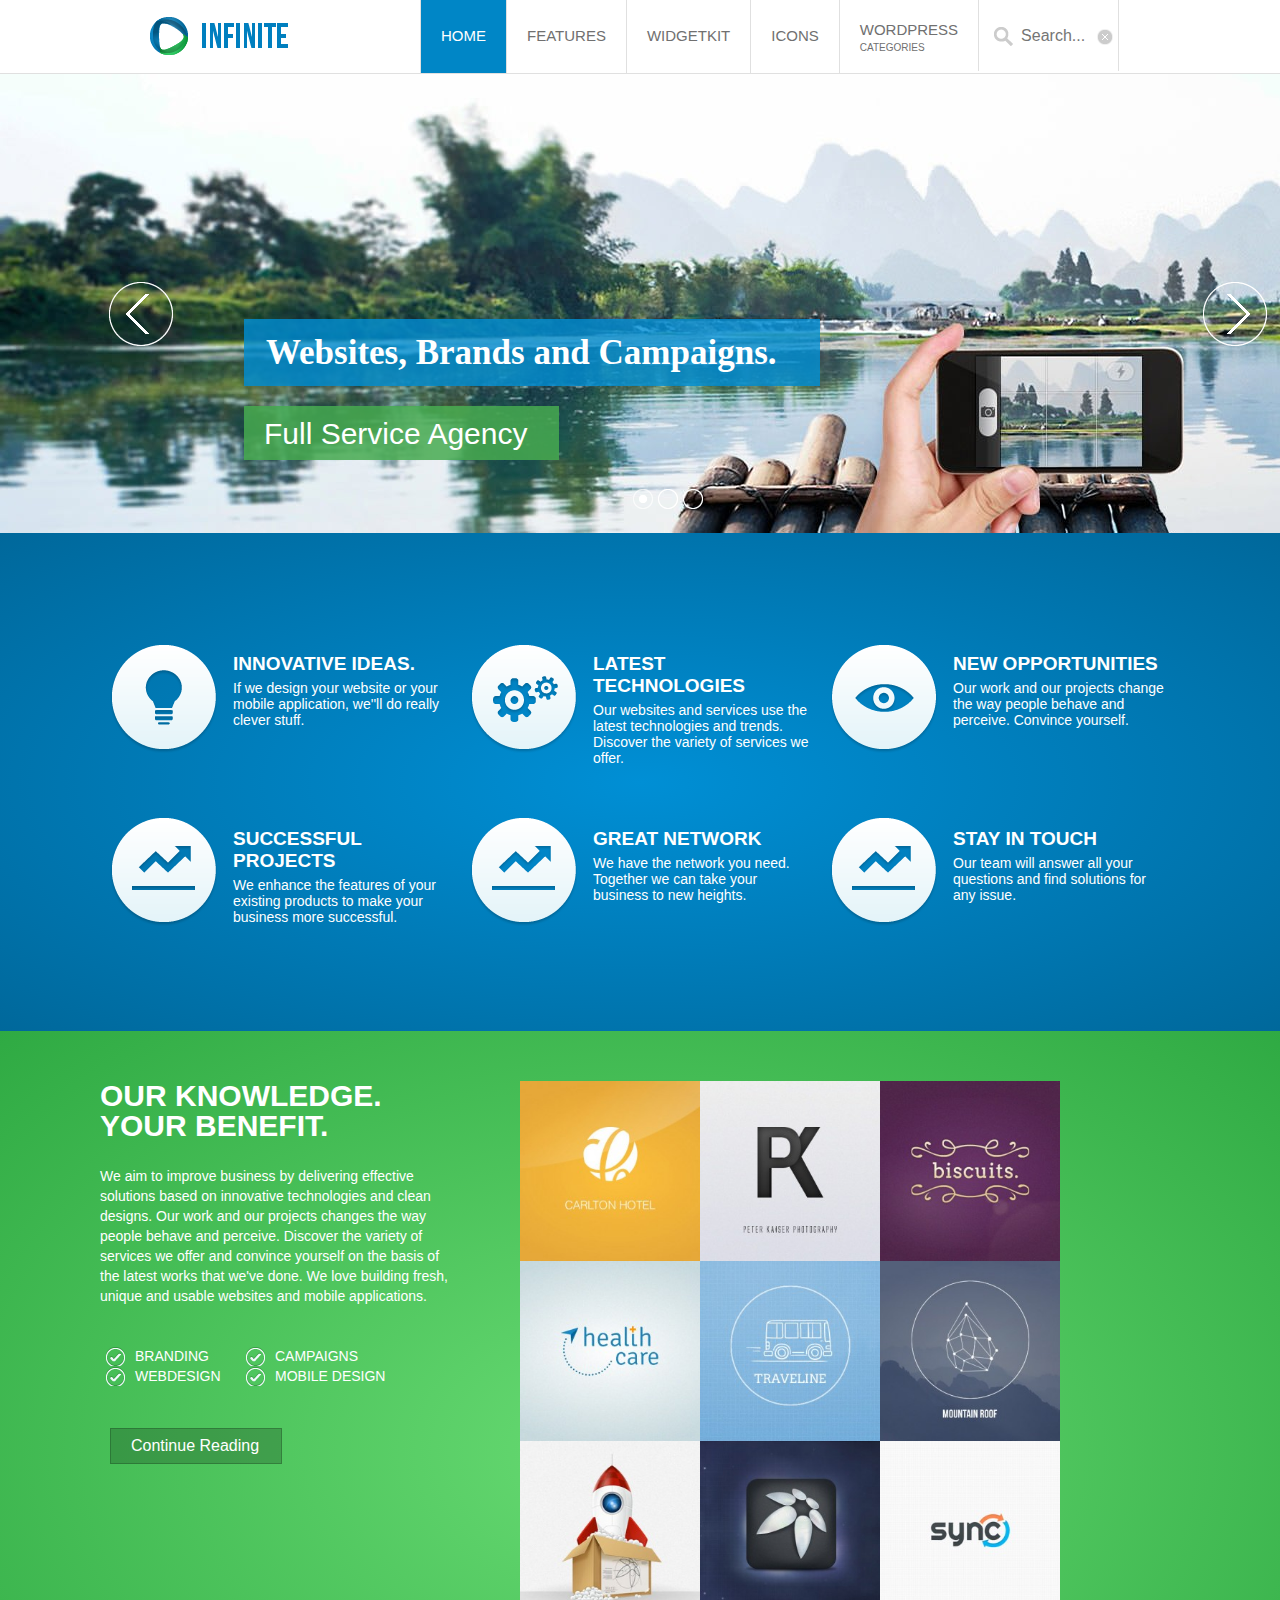
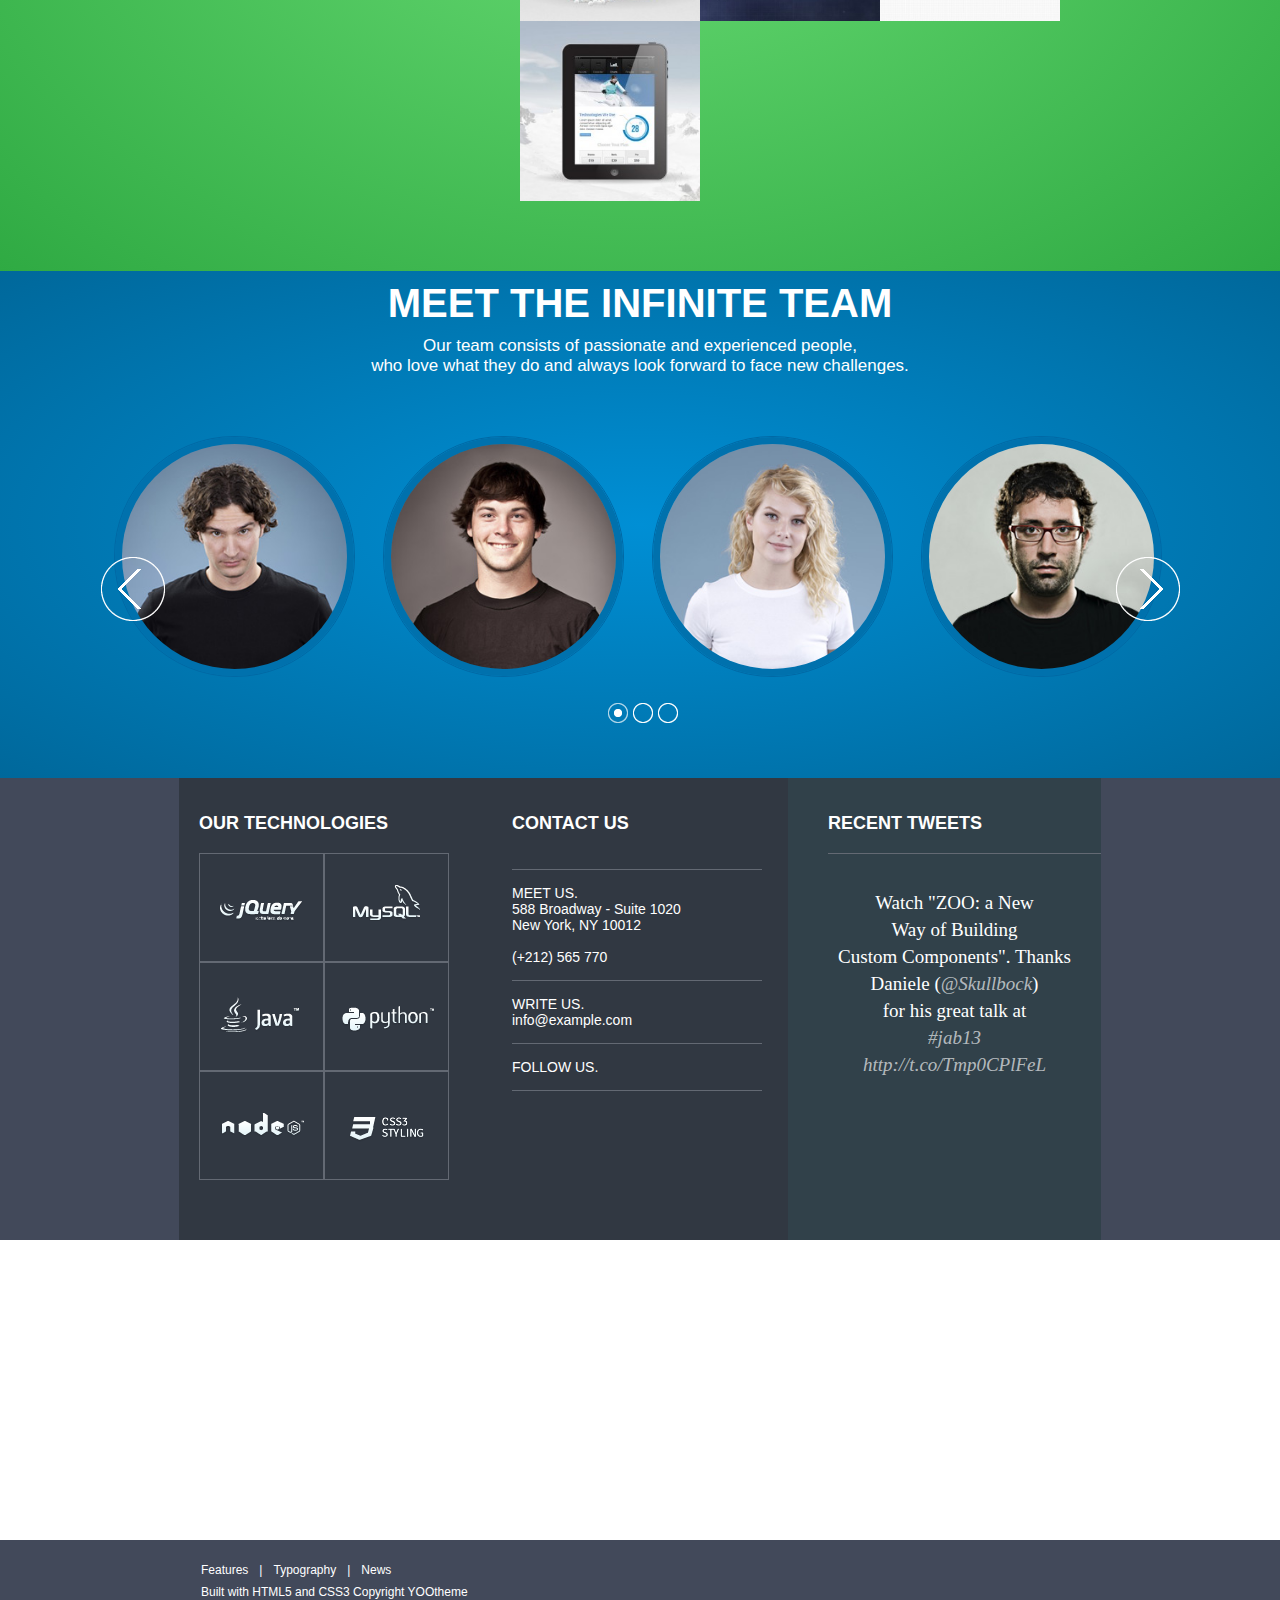
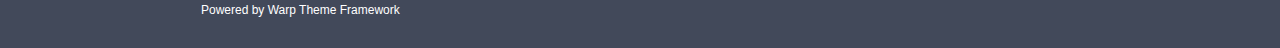
<file: index.html>
<!DOCTYPE HTML>
<html lang="en-US">
<head>
	<meta charset="UTF-8" />
	<title>Home</title>
    <link type="text/css" rel="stylesheet" href="css/1reset.css" />
    <link type="text/css" rel="stylesheet" href="css/1grids.css" />
    <link type="text/css" rel="stylesheet" href="css/style.css" />
    <script type="text/javascript" src="script/jquery.min.js"></script>
    <script src="script/html5shiv.min.js"></script>
</head>
<body class="home  ">

	<div class="headwrapper cover">
		<header class="container cover">
            <nav class="cover">
                <a href="#" class="logo left"><img src="images/logo.png" width="138" height="72" alt="logo" /></a>
                <menu class="main cover">
                    <li class="home">
                        <a href="index.html" class="home">Home</a>
                        <div class="wrapper">
                            <div class="submenu cover">
                                <div class="col1 left">
                                    <ul class="cover">
                                        <li><a href="#">Blue</a></li>
                                        <li><a href="#">Red</a></li>
                                        <li><a href="#">Green</a></li>
                                        <li><a href="#">Lightblue</a></li>
                                    </ul>
                                </div>
                                <div class="col2">
                                    <ul class="cover">
                                        <li><a href="#">Blue</a></li>
                                        <li><a href="#">Red</a></li>
                                        <li><a href="#">Green</a></li>
                                        <li><a href="#">Lightblue</a></li>
                                    </ul>
                                </div>
                            </div>
                        </div>
                    </li>
                    <li class="feature"><a href="features.html" class="feature">Features</a></li>
                    <li class="widget">
                        <a href="widgetkit.html" class="widget">Widgetkit</a>
                        <div class="wrapper">
                            <div class="submenu cover">
                                <div class="col1 left">
                                    <ul class="cover">
                                        <li><a href="#">Slideshow</a></li>
                                        <li><a href="#">Slideset</a></li>
                                        <li><a href="#">Gallery</a></li>
                                        <li><a href="#">Map</a></li>
                                        <li><a href="#">Accordion</a></li>
                                    </ul>
                                </div>
                                <div class="col2">
                                    <ul class="cover">
                                        <li><a href="#">Lightbox</a></li>
                                        <li><a href="#">Spotlight</a></li>
                                        <li><a href="#">Twitter</a></li>
                                        <li><a href="#">Media Player</a></li>
                                    </ul>
                                </div>
                            </div>
                        </div>
                    </li>
                    <li class="icons"><a href="icons.html" class="icons">Icons</a></li>
                    <li class="wordpress"><a href="#" class="wordpress"><span class="title">WordPress</span><span class="subtitle">Categories</span></a></li>
                    <li>                        
                        <form action="" class="menusearch cover">                            
                            <input type="text" placeholder="Search..." class="left" />
                            <button type="reset"></button>
                        </form>  
                         
                    </li>
                </menu>
            </nav>    
        </header>
	</div>


	<div class="slidewrapper">
        <div class="slideshow1 container">
            <div class="left_button"></div>
            <div class="right_button"></div>
            <div class="slide_list">                
                <ul class="cover">
                    <li class="active"></li>
                    <li></li>
                    <li></li>
                </ul>
            </div>
            <div class="slide_text">
                <h1>Websites, Brands and Campaigns.</h1>
                <span>Full Service Agency</span>
            </div>
            <img src="images/slide1.jpg" alt="" width="2500" height="459" class="first"/>
            <img src="images/slide2.jpg" alt="" width="2500" height="459" />
            <img src="images/slide3.jpg" alt="" width="2500" height="459" />  
        </div> 
    </div>



	<div class="floor1wrapper">
        <div class="floor1_top container cover">
            <div class="col1 col left">               
                <img src="images/top_col1.png" alt="" width="108" height="108" />
                <section class="child">
                    <h1>Innovative Ideas.</h1>
                    <p>If we design your website or your mobile application, we''ll do really clever stuff.</p>
                </section>              
            </div>
            <div class="col2 col left">                
                 <img src="images/top_col2.png" alt="" width="108" height="108" />
                <section class="child">
                    <h1>Latest Technologies</h1>
                    <p>Our websites and services use the latest technologies and trends. Discover the variety of services we offer.</p>
                </section>               
            </div>
            <div class="col3 col cover">              
                 <img src="images/top_col3.png" alt="" width="108" height="108" />
                <section class="child">
                    <h1>New Opportunities</h1>
                    <p>Our work and our projects change the way people behave and perceive. Convince yourself.</p>
                </section>            
            </div>
        </div>

        <div class="floor1_bottom cover container">
            <div class="col1 col left">
                <img src="images/bottom_col1.png" alt="" width="108" height="108" />
                <section class="child">
                    <h1>Successful Projects</h1>
                    <p>We enhance the features of your existing products to make your business more successful.</p>
                </section>
            </div>
            <div class="col2 col left">                
                <img src="images/bottom_col1.png" alt="" width="108" height="108" />
                <section class="child">
                    <h1>Great Network</h1>
                    <p>We have the network you need. Together we can take your business to new heights.</p>
                </section>
            </div>
            <div class="col3 col cover">
                <img src="images/bottom_col1.png" alt="" width="108" height="108" />
                <section class="child">
                    <h1>Stay In Touch</h1>
                    <p>Our team will answer all your questions and find solutions for any issue.</p>
                </section>
            </div>
        </div>     
    </div>
    <div class="floor2wrapper cover">
        <div class="floor2 container cover">
            <div class="col2 right">
                <a href="#"><img src="images/pic1.jpg" width="180" height="180" alt="" /></a>
                <a href="#"><img src="images/pic2.jpg" width="180" height="180" alt="" /></a>
                <a href="#"><img src="images/pic3.jpg" width="180" height="180" alt="" /></a>
                <a href="#"><img src="images/pic4.jpg" width="180" height="180" alt="" /></a>
                <a href="#"><img src="images/pic5.jpg" width="180" height="180" alt="" /></a>
                <a href="#"><img src="images/pic6.jpg" width="180" height="180" alt="" /></a>
                <a href="#"><img src="images/pic7.jpg" width="180" height="180" alt="" /></a>
                <a href="#"><img src="images/pic8.jpg" width="180" height="180" alt="" /></a>
                <a href="#"><img src="images/pic9.jpg" width="180" height="180" alt="" /></a>
                <a href="#"><img src="images/pic10.jpg" width="180" height="180" alt="" /></a>
            </div>
            <section class="col1 cover">
                <h3>Our Knowledge.<br />Your Benefit.</h3>
                <p>
                    We aim to improve business by delivering effective solutions based on innovative technologies and clean designs. Our work and our projects changes the way people behave and perceive. Discover the variety of services we offer and convince yourself on the basis of the latest works that we've done. We love building fresh, unique and usable websites and mobile applications.
                </p>
                <div class="list cover">                    
                    
                    <ul class="left_ul left">
                        <li>Branding</li>
                        <li>Webdesign</li>
                    </ul>
                    <ul class="right_ul">
                        <li>Campaigns</li>
                        <li>Mobile Design</li>
                    </ul>   
                    
                </div>
                <a class="con_button" href="#">Continue Reading</a>
            </secion>            
        </div>
    </div>
    <div class="floor3wrapper cover">
        <section class="floor3 container">
            <h1>Meet The Infinite Team</h1>
            <p>
                Our team consists of passionate and experienced people,<br />who love what they do and always look forward to face new challenges.
            </p>
            <div class="slideshow2">
                <div class="left_button"></div>
                <div class="right_button"></div>
                <div class="slide_list">
                    <ul>
                        <li class="active"></li>
                        <li></li>
                        <li></li>
                    </ul>
                </div> 
                <div class="slides first_slide cover">
                    <div><a href="#"><img src="images/team_1.jpg" width="225" height="225" alt="" /></a></div>
                    <div><a href="#"><img src="images/team_2.jpg" width="225" height="225" alt="" /></a></div>
                    <div><a href="#"><img src="images/team_3.jpg" width="225" height="225" alt="" /></a></div>
                    <div><a href="#"><img src="images/team_4.jpg" width="225" height="225" alt="" /></a></div>
                </div>
                <div class="slides cover">
                    <div><a href="#"><img src="images/team_5.jpg" width="225" height="225" alt="" /></a></div>
                    <div><a href="#"><img src="images/team_6.jpg" width="225" height="225" alt="" /></a></div>
                    <div><a href="#"><img src="images/team_7.jpg" width="225" height="225" alt="" /></a></div>
                    <div><a href="#"><img src="images/team_8.jpg" width="225" height="225" alt="" /></a></div>
                </div>
                <div class="slides cover">
                    <div><a href="#"><img src="images/team_9.jpg" width="225" height="225" alt="" /></a></div>
                    <div><a href="#"><img src="images/team_10.jpg" width="225" height="225" alt="" /></a></div>
                    <div><a href="#"><img src="images/team_11.jpg" width="225" height="225" alt="" /></a></div>
                </div>

            </div>
        </section>
    </div>
    <div class="floor4wrapper ">
        <div class="floor4 container cover">
            <div class="col1 col left cover">
                <h3>Our Technologies</h3>
                <div class="icons cover">
                    <a href="#"><img src="images/jquery.png" width="123" height="107" alt="" /></a>
                    <a href="#"><img src="images/mysql.png" width="123" height="107" alt=""></a>
                    <a href="#"><img src="images/java.png" width="123" height="107" alt=""></a>
                    <a href="#"><img src="images/python.png" width="123" height="107" alt=""></a>
                    <a href="#"><img src="images/node.png" width="123" height="107" alt=""></a>
                    <a href="#"><img src="images/css3.png" width="123" height="107" alt=""></a>
                </div>
            </div>
            <div class="col2 col left">
                <h3>Contact Us</h3>
                <ul>
                    <li>
                        MEET US.<br />
                        588 Broadway - Suite 1020<br />
                        New York, NY 10012<br /><br />
                        (+212) 565 770
                    </li>
                    <li>WRITE US.<br />info@example.com</li>
                    <li>FOLLOW US.</li>
                </ul>
            </div>
            <div class="col3 col cover">
                <h3>Recent Tweets</h3>
                <p class="content">Watch "ZOO: a New<br /> Way of Building<br />  Custom Components". Thanks<br />  Daniele (<a href="#">@Skullbock</a>)<br />  for his great talk at<br />  <a href="#">#jab13</a> <a href="#"><br /> http://t.co/Tmp0CPlFeL</a></p>
                <p></p>
            </div>
        </div>     
    </div>
    <div class="mapwrapper ">
      
        <iframe width="1350" height="300" frameborder="0" scrolling="no" marginheight="0" marginwidth="0" src="https://maps.google.com/maps?hl=en&amp;ie=UTF8&amp;t=m&amp;ll=40.693614,-73.982894&amp;spn=0.00122,0.007242&amp;z=18&amp;output=embed"></iframe><br />

    </div>
    <div class="footerwrapper">
        <footer class="container cover">
            <div class="list_row cover">
                <ul class="cover">
                    <li><a href="#">Features</a></li>
                    <li>|</li>
                    <li><a href="#">Typography</a></li>
                     <li>|</li>
                    <li><a href="#">News</a></li>
                </ul>
            </div>
            <p class="row1">Built with HTML5 and CSS3 Copyright <a href="#">YOOtheme</a></p>
            <p class="row2">Powered by <a href="#">Warp Theme Framework</a></p>
        </footer>
    </div>





    <script type="text/javascript" src="script/script.js"></script>
    <script type="text/javascript" src="script/script2.js"></script>



</body>
</html>
</file>
<file: css/style.css>
.grids > * {
  outline: 1px dashed gray;
}

.grids > * > * {
  outline: 1px dashed lightblue;
}

.grids > * > * > *{
  outline: 1px dashed blue;
}

.grids > * > * > * > *{
  outline: 1px dashed green;
}

.grids > * > * > * > * > *{
  outline: 1px dashed red;
}


.container{
	width: 1080px;
	margin: 0 auto;
}
footer.container{
	width: 980px;	
	padding: 20px 0 30px 10px;
}
h1{
	color: rgb(255, 255, 255);	
	font-family: OpenSansLight , sans-serif;
	font-size: 19px;	
	margin:0;
	text-transform: uppercase;
}
p{
	color: rgb(255, 255, 255);
	display: block;
	font-family: OpenSansRegular,sans-serif;
	font-size: 14px;
	margin: 0px;
}
h3{	
	color: rgb(255, 255, 255);
	display: block;
	font-family: OpenSansLight,sans-serif;
	font-size: 18px;
	line-height: 30px;
	margin: 0;
	text-transform: uppercase;
}
/*main menu item colors*/
body.home a.home,
body.wedgit a.widget,
body.feature a.feature,
body.icon a.icons{
	background-color: #0086C6;
	color: white;	
	border-bottom: 2px solid #0086C6;
}

/*-----------------------------Header-----------------------------*/
div.headwrapper{
	border-bottom:1px solid #E0E0E0;

}
header.container{
	width: 980px;
	height: 72px;
}
img{
	display: block;
}
a.logo{
	display: block;	
}
menu.main{
	list-style-type: none;
	margin: 0;
	margin-left:auto;
	width: 710px;
	padding: 0;
}
menu.main li a{
	display: block;
	text-decoration: none;
	color: rgb(112, 112, 112);
	text-transform: uppercase;
	font-family: OpenSansRegular,sans-serif;
	font-size: 15px;
	padding: 27px 20px;
	font-variant: normal;
	font-weight: normal;
	text-transform: uppercase;
}
menu.main li{
	float: left;
	position: relative;
	border-right: 1px solid #E0E0E0;
	z-index: 20;
}
menu.main li a{
	border-bottom: 2px solid transparent;	
}

menu.main li:first-child{
	border-left: 1px solid #E0E0E0;
	
}
menu.main a.wordpress{
	padding-top: 21px;
	padding-bottom: 16px;
}
span.title,
span.subtitle{
	display: block;
}
span.subtitle{
	font-size: 10px;
	padding-top: 4px;
}
menu.main form.menusearch{
	background-image: url('../images/search.png');
	background-repeat: no-repeat;
	padding-left: 42px;
	padding-right: 27px;
	background-position: 0 27px;	
}
img.search{
	padding-top: 28px;
}
.menusearch input{
	width: 70px;
	height: 71px;	
	border: 0;
	display: block;
	padding: 0;
	outline: 0;
}
.menusearch button{
	display: block;
	padding: 0;
	border: 0;
	width: 16px;
	height: 16px;
	border-radius: 8px;
	background-image: url('../images/x.png');
	background-repeat: no-repeat;
	position: absolute;
	top:29px;
	left:118px;
	background-position: -5px -7px; 
}
menu.main li:hover a{
	background-color: #0086C6;
	color: white;
	border-bottom: 2px solid #0086C6;
}
/*-------------------------------making submenu----------------------------*/

li div.wrapper{
	width: 0;
	height: 0;	
	overflow: hidden;
	position: absolute;
	top:100%;
	left: -198px;		
}
menu.main li:hover div.wrapper{
	width: 500px;
	height: 177px;	
}
menu.main li.widget div.wrapper{
	width: 0;
	height: 0;
}
menu.main li.widget:hover div.wrapper{
	width: 500px;
	height: 219px;
}
li div.submenu{
	padding: 5px 10px;
	background-color: #0086C6;
	margin-top: -194px;
	-moz-transition:all 300ms;
	-webkit-transition: all 300ms;	
}
menu.main li.widget div.submenu{
	margin-top: -240px;
}
menu.main li.widget:hover div.submenu{
	margin-top: 0;
}
li:hover div.submenu{
	margin-top: 0;	
}
li div.col1,
li div.col2{
	width: 240px;
	min-height: 167px;
}
li div.col2{
	margin-left: 240px;
}
li .submenu ul{
	margin: 0;
	padding-left: 9px;
	padding-right: 11px;
}
li .submenu li{
	list-style-type: none;
	float: none;
	border: none;
	border-top: 1px solid #2196CE;
}
li .submenu li:first-child{
	border: none;
	border-top: none;
}
li .submenu li a{
	border-left: none;
	color: white;
	font-size: 14px;
	width: 220px;
	padding: 13px 0;
}
li .submenu li:hover a{
	color: #B5DFFF;
}



/*-----------------------------First Slideshow-----------------------------*/
div.slidewrapper{
	height: 459px;		
}
.slidewrapper div.container{
	width: 1350px;
}
div.slideshow1{	
	height: 459px;
	position: relative;
	overflow: hidden;	
}
div.slidewrapper img{	
	display: block;
	position: absolute;
	opacity: 0;
}
div.slideshow1 img.first{
	z-index: 2;
	opacity: 1;
}
.slideshow1 div.left_button{
	position: absolute;
	width: 66px;
	height: 66px;
	background-image: url('../images/buttons.png');	
	background-repeat: no-repeat;
	background-position: 1px -199px;
	z-index: 5;
	top:45%;
	left: 8%;
	cursor:pointer;
}
.slideshow1 div.left_button:hover{
	background-position: 1px -299px;
}

.slideshow1 div.right_button{
	position: absolute;
	width: 66px;
	height: 66px;
	background-image: url('../images/buttons.png');	
	background-repeat: no-repeat;
	background-position: 1px 1px;
	z-index: 5;
	top:45%;
	left: 89%;
	cursor:pointer;
}
.slideshow1 div.right_button:hover{
	background-position:  1px -99px;
}
.slideshow1 div.slide_list{
	position: absolute;
	height: 20px;
	width: 140px;	
	z-index: 30;
	left: 628px;
	top: 415px;
}
.slide_list ul{
	margin: 0;
	padding: 0;
}
.slide_list li{
	background-image: url('../images/nav.png');	
	list-style-type: none;
	float: left;
	width: 20px;
	height: 20px;	
	cursor:pointer;
	margin-left: 5px;
	background-repeat: no-repeat;
	background-position: 0 0;
}
.slide_list li.active{
	background-position: 0 -60px;
}
.slide_list li.active:hover{
	background-position: 0 -90px;
}
.slide_list li:hover{
	background-position: 0 -30px;
}
.slideshow1 div.slide_text{
	width: 770px;
	height: 155px;
	position: absolute;	
	z-index: 30;
	top: 245px;
	left: 244px;
}
.slide_text h1{
 	font-size: 35px;
 	line-height: 35px;
 	font-family: OpenSansLight;
 	text-transform: none;
 	padding: 16px 20px 16px 22px;
 	width: 534px;
 	height: 35px;
 	background-color: rgba(0, 143, 213, 0.8);
 }
 .slide_text span{
 	display: block;
 	width: 275px;
 	height: 31px;
 	padding: 11px 20px 12px 20px;
 	background-color: rgba(71, 170, 80, 0.85098);
 	font-size: 30px;
 	color: white;
 	margin-top: 20px;
 }



/*-----------------------------Floor1-----------------------------*/
div.floor1wrapper{
	height: 338px;
	padding: 80px 0;

	background: #007BB7;
	background: -moz-radial-gradient(center, ellipse farthest-corner, #008FD5 0%, #00689B 100%);
	background: -o-radial-gradient(center, ellipse farthest-corner, #008FD5 0%, #00689B 100%);
	background: -webkit-radial-gradient(center, ellipse farthest-corner, #008FD5 0%, #00689B 100%);
	background: radial-gradient(center, ellipse farthest-corner, #008FD5 0%, #00689B 100%);	
}
.floor1wrapper h1{
	color: rgb(255, 255, 255);	
	font-family: OpenSansLight , sans-serif;
	font-size: 19px;	
	margin-bottom: 5px;
	margin-left: 0px;
	margin-right: 0px;
	margin-top: 20px;
	text-transform: uppercase;
}
.floor1wrapper p{
	color: rgb(255, 255, 255);
	display: block;
	font-family: OpenSansRegular,sans-serif;
	font-size: 14px;
	margin: 0px;
}
.floor1_top div.col{
	height: 155px;
	width: 340px;
	margin: 10px;
}
.floor1_top div.col3{
	margin-left: 720px;
	margin-left: auto;
}
.floor1_top div.col img{
	display: block;
	float: left;
	margin-top: 22px;
}
.floor1_top div.col section.child{
	width: 217px;
	height: 125px;
	margin-left: auto;
	margin-top: 30px;
}



.floor1_bottom div.col{
	height: 138px;
	width: 340px;
	margin: 10px;
}
.floor1_bottom div.col3{
	margin-left: 720px;
	margin-left: auto;
}
.floor1_bottom div.col img{
	display: block;
	float: left;
	margin-top: 20px;
}
.floor1_bottom div.col section.child{
	width: 217px;
	height: 108px;
	margin-left: auto;
	margin-top: 30px;
}

/*-----------------------------Floor2-----------------------------*/
div.floor2wrapper{
	background: #36B04A;
	background: -moz-radial-gradient(center, ellipse farthest-corner, #4DC35C 0%, #2FAA43 100%);
	background: -o-radial-gradient(center, ellipse farthest-corner, #4DC35C 0%, #2FAA43 100%);
	background: -webkit-radial-gradient(center, ellipse farthest-corner, #4DC35C 0%, #2FAA43 100%);
	background: radial-gradient(ellipse farthest-corner at center, #68DB73 0%, #2FAA43 100%);

	padding: 50px 0;
}
div.floor2{
	height: 740px;
}

.floor2 div.col2{
	width: 660px;
	height: 720px;
}
.floor2 div.col2 a{
	display: block;
	float: left;
	-moz-transition: all 0.1s ease-out;
	-o-transition: all 0.1s ease-out;
	-webkit-transition: all 0.1s ease-out;
	transition: all 0.1s ease-out;
}
.floor2 div.col2 a:hover{
	box-shadow: 8px 8px 15px rgba(0,0, 0, 0.4);
	-webkit-transform: rotate(0deg) scale(1.2);
	-o-transform: rotate(0deg) scale(1.2);
	-moz-transform: rotate(0deg) scale(1.2);
	-ms-transform: rotate(0deg) scale(1.2);
	transform: rotate(0deg) scale(1.2);
}


.floor2 section.col1{
	width: 360px;
	
}
.floor2 section.col1 h3{
	
	color: rgb(255, 255, 255);
	display: block;
	font-family: OpenSansLight,sans-serif;
	font-size: 30px;
	height: 65px;
	line-height: 30px;
	margin: 0;
	margin-bottom: 15px;
	padding-left: 25px 0;
	text-transform: uppercase;
}
.floor2 section.col1 p{
	color: rgb(255, 255, 255);
	display: block;
	font-family: OpenSansRegular,sans-serif;
	font-size: 14px;
	height: 180px;
	line-height: 20px;
	margin:0;
	margin-top: 20px;	
}
.floor2 .col1 ul{
	list-style-type: none;
	padding: 0;
	margin: 0;
	display: block;
}
.floor2 div.list{
	height: 72px;
}
.floor2 .col1 ul li{
	background-image: url('../images/ul.png');
	background-repeat: no-repeat;
	color: rgb(255, 255, 255);
	display: list-item;
	font-family: OpenSansRegular,sans-serif;
	font-size: 14px;
	line-height: 20px;
	text-transform: uppercase;	
	padding-left: 30px;
}
.floor2 .col1 ul.left_ul{
	padding-left: 5px;
}
.floor2 .col1 ul.right_ul{
	margin-left: 145px;
}
.floor2 a.con_button{
	display: block;
	color: #FFF;
	text-decoration: none;
	padding: 8px 20px;
	border: 1px solid rgba(0, 0, 0, 0.2);
	background-color: rgba(0, 0, 0, 0.2);
	margin-left: 10px;
	margin-top: 10px;
	width: 130px;
}

/*-----------------------------Floor3-----------------------------*/
div.floor3wrapper{
	background: #007BB7;
	background: -moz-radial-gradient(center, ellipse farthest-corner, #008FD5 0%, #00689B 100%);
	background: -o-radial-gradient(center, ellipse farthest-corner, #008FD5 0%, #00689B 100%);
	background: -webkit-radial-gradient(center, ellipse farthest-corner, #008FD5 0%, #00689B 100%);
	background: radial-gradient(center, ellipse farthest-corner, #008FD5 0%, #00689B 100%);
	
}
section.floor3{
	height: 507px;
}
.floor3 h1{
	font-size: 40px;
	text-align: center;
	padding: 10px 0;
}
.floor3 p{
	font-size: 17px;
	text-align: center;
	padding-bottom: 60px;
}
.floor3 div.slideshow2{
	width: 1080px;
	height: 292px;
	position: relative;
	overflow: hidden;
}
.slideshow2 div.slides{
	position: absolute;
}
.slideshow2 .slides div {
	position: relative;
	left:1100px;	
	float: left;
	width: 239px;
	height: 239px;
	border-radius: 120px;
	overflow: hidden;
	border: 1px solid #0069A5;
	margin:0 14px;
}
.slideshow2 div.first_slide div{
	left: 0;
}
.slideshow2 .slides div a{	
	display: block;
}
.slideshow2 .slides div img{
	border-radius: 250px;
	border: 7px solid #0071Ad;
}
.slideshow2 div.left_button{
	position: absolute;
	width: 66px;
	height: 66px;
	background-image: url('../images/buttons.png');	
	background-repeat: no-repeat;
	background-position: 1px -199px;
	z-index: 5;
	top:41%;
	left: 0%;
	cursor:pointer;
}
.slideshow2 div.left_button:hover{
	background-position: 1px -299px;
}
.slideshow2 div.right_button{
	position: absolute;
	width: 66px;
	height: 66px;
	background-image: url('../images/buttons.png');	
	background-repeat: no-repeat;
	background-position: 1px 1px;
	z-index: 5;
	top:41%;
	left: 94%;
	cursor:pointer;
}
.slideshow2 div.right_button:hover{
	background-position:  1px -99px;
}

.slideshow2 div.slide_list{
	position: absolute;
	height: 20px;
	width: 140px;	
	z-index: 30;
	left: 503px;
	top: 267px;
}
.slide_list ul{
	margin: 0;
	padding: 0;
}
.slide_list li{
	background-image: url('../images/nav.png');	
	list-style-type: none;
	float: left;
	width: 20px;
	height: 20px;	
	cursor:pointer;
	margin-left: 5px;
	background-repeat: no-repeat;
	background-position: 0 0;
}
.slide_list li.active{
	background-position: 0 -60px;
}
.slide_list li.active:hover{
	background-position: 0 -90px;
}
.slide_list li:hover{
	background-position: 0 -30px;
}






/*-----------------------------Floor4-----------------------------*/
div.floor4wrapper{
	background-color: #42495A;
}

div.floor4{	
	
	min-height: 361px;
	width: 922px;
	background-color:#313842;
}
.floor4 div.col{
	padding: 30px 0;
	width: 293px;
	min-height: 361px;
	padding-left: 20px;	
}
.floor4 div.col2{
	width: 250px;
	padding-right: 23px;
}
.floor4 div.col3{
	margin-left: 609px;
	background-color: #31414A;
}
.floor4 h3{
	font-size: 18px;
	padding-bottom: 15px;
}
.floor4 .col1 a{
	display: block;
	float: left;
	border: 1px solid #636973;
}
.floor4 ul{
	list-style-type: none;
	padding: 0;
}
.floor4 .col2 li{
	font-family: OpenSansRegular,sans-serif;
	font-size: 14px;
	color: #FFF;
	padding: 15px 0;
	border-bottom: 1px solid #636973;
}
.floor4 .col2 li:first-child{
	border-top: 1px solid #636973;
}
.floor4 .col3 p{
	text-align: center;
	font-size: 19px;
	line-height: 22px;
	font-family: "Times New Roman",Times,serif;
	line-height: 27px;
	padding-top: 35px;
}
.floor4 .col3 a{
	font-size: 19px;
	font-style: italic;
	color: rgba(255, 255, 255, 0.65098);
	text-decoration: none;
}
.floor4 .col3 h3{
	margin-left: 20px;
	border-bottom: 1px solid #636973;
}

/*-----------------------------map-----------------------------*/
div.mapwrapper{
	height: 300px;
	width: 1350px;
	margin: 0 auto;
}
.icon div.headwrapper {
border-bottom: 1px solid #E0E0E0;
}


/*-----------------------------footer-----------------------------*/
div.footerwrapper{
	background-color: #42495A;

}
.home footer.container{
	width: 878px;
	min-height: 74px;
	font-size: 12px;
	color: #fff;
	padding: 17px 0;
}
footer p{
	font-size: 12px;
	line-height: 18px;
}
footer ul{
	padding:6px 0 6px;
	margin: 0;
}
footer li{
	list-style-type: none;
	float: left;
	margin-right: 11px;
}
footer a{
	color: #fff;
	text-decoration: none;
}


/*////////////////////////////ICON PAGE///////////////////////////////////*/

.icon div.container{
	width: 980px;
}

/*---------------------------icon_floor2-----------------------------------*/
div.icon_floor2{
	min-height: 60px;
}
a.icon_home{
	text-decoration: none;
	color: #0081C1;
}
div.icon_home{
	padding-top: 19px;
}

/*---------------------------icon_floor3-----------------------------------*/
div.icon_floor3{
	min-height: 393px;
}
.icon_floor3 div.col1{
	width: 490px;
}
.icon_floor3 div.col2{
	margin-left: 509px;
	padding-top: 70px;
}
.icon_floor3 div.blue{
	width: 423px;
	height: 280px;
	padding: 20px;
	background-color: #008AD0;
	border: 1px solid #DBDBDB;
	box-shadow: inset 1px 0px 17px rgba(0,0,0,0.15);
}
.icon_floor3 div.blue img{
	display: block;
	float: right;
	margin-left: 15px;
}
.icon_floor3 div.blue h2{
	font-size: 26px;
	color: white;
}
.icon_floor3 div.blue ul{
	padding: 0;
}
.icon_floor3 div.blue li{
	padding-left: 30px;
	padding-bottom: 12px;
	list-style-type: none;
	color: white;
	background-image: url('../images/club_icon.png');
	background-repeat: no-repeat;
}
.icon_floor3 div.col1 h1{
	color: #707070;
	font-size: 35px;
	padding-bottom: 32px;
}
.icon_floor3 div.col1 p{
	color: #999;
	font-size: 14px;
	line-height: 20px;
	font-family:  OpenSansRegular,sans-serif;
	padding-bottom: 12px;
}
a.visit{
	display: block;
	background-color: rgb(0, 140, 209);
	color: white;
	padding: 10px 5px;
	text-decoration: none;
	width: 128px;
	text-align: center;
	border: 1px solid rgb(0, 109, 164);
	box-shadow: inset 0px 0px 10px rgba(0,0,0,0.2);
}



/*---------------------------icon_floor4 & icon_floor1-----------------------------------*/
div.icon_floor1,
div.icon_floor4{
	min-height: 207px;
	padding: 20px 0;
}
.icon_floor1 div.image,
.icon_floor4 div.image{
	width: 230px;
	height: 192px;
	margin: 6px;
	float: left;
	border-color: #DBDBDB;
	background: #FBFBFB;
	box-shadow: inset 1px 0px 17px rgba(20, 20, 20, 0.08);
	color: #999;
	border: 1px solid #DBDBDB;
}
.icon_floor1 div.image img,
.icon_floor4 div.image img{
	display: block;
	padding: 30px 20px 10px 20px;

}
.icon_floor1 a,
.icon_floor4 a{
	display: block;
	text-decoration: none;
	color: #0081C1;
	font-size: 14px ;
	font-family: Arial,Helvetica,sans-serif;
	width: 123px;
	height: 20px;
	padding: 0 53px;
}

/*////////////////////////////WEDGIT PAGE///////////////////////////////////*/

.wedgit div.container{
	width: 980px;
}

/*--------------------------------------col1-----------------------------------*/
.wedgit_floor div.col1{
	width: 725px;
	padding-right: 10px;
	padding-bottom: 50px;
}
div.wedgit_home{
	min-height: 20px;
}
a.wedgit_home{
	text-decoration: none;
	color: #0081C1;
}
div.wedgit_home{
	padding:20px 0;
}
.wedgit_floor .col1 h1{
	font-size: 35px;
	color: #707070;
}
.wedgit_floor .col1 h2{
	color: #707070;
	font-size: 26px;
}
.wedgit_floor .col1 p{
	color:#999;
	font-size: 14px;
	line-height: 20px;
	padding: 20px 0;
}
.wedgit_floor .col1 ul{
	padding: 0;
}
.wedgit_floor .col1 li{
	padding-left: 30px;
	padding-bottom: 12px;
	list-style-type: none;
	color: rgb(153, 153, 153);
	background-image: url('../images/wedgit_ul.png');
	background-repeat: no-repeat;
}

/*--------------------------------------col2-----------------------------------*/

.wedgit_floor div.col2{
	margin-left: 740px;
} 
.wedgit_floor .col2 div.top{
	margin: 29px 0 0 10px;
	width: 183px;
	padding: 20px;	
	border: 1px solid #DBDBDB;
	background: #FBFBFB;
	box-shadow: inset 1px 0px 17px rgba(20, 20, 20, 0.08);
	color: #999;
}
.wedgit_floor div.col2 h3{
	color: #0081C1;
	font-size: 18px;
	font-family: OpenSansLight,sans-serif;
}
.wedgit_floor div.col2 p{
	color: rgb(153, 153, 153);
	font-size: 14px;
	font-family: OpenSansRegular,sans-serif;
	line-height: 20px;
	padding: 15px 0;
}
.wedgit_floor .col2 div.top img{
	display: block;
	padding: 14px 0 0 22px;
}
a.dl_widget{
	display: block;
	width: 134px;
	height: 20px;
	padding: 8px 20px;
	border: 1px solid rgb(0, 109, 164);
	background: #008AD0;
	color: white;
	text-decoration: none;
}

.wedgit_floor .col2 div.bottom{
	width: 183px;	
	margin: 20px 10px 10px 10px;
	padding: 20px;
	border: 1px solid #DBDBDB;
	color: #999;
}
.wedgit_floor .col2 .bottom ul{
	padding: 0;
}
.wedgit_floor .col2 .bottom li{
	list-style-type: none;
	border-top:1px solid #DEDFDE;
}
.wedgit_floor .col2 .bottom li:first-child{
	border: none;
}
.wedgit_floor .col2 .bottom li a{
	color: #707070;
	text-decoration: none;
	padding: 7px 0;
	display: block;
}
/*////////////////////////////FEATURE PAGE///////////////////////////////////*/

div.feature_floor{
	width: 980px;
	min-height: 100px;
}

/*--------------------------------------col1-----------------------------------*/
.feature_floor div.col1{
	width: 735px;
}
div.feature_home{
	min-height: 20px;
}
a.feature_home{
	text-decoration: none;
	color: #0081C1;
}
div.feature_home{
	padding:20px 0;
}
.feature_floor .col1 h1{
	font-size: 35px;
	color: #707070;
}
.feature_floor .col1 p{
	color:#999;
	font-size: 14px;
	line-height: 20px;
	padding: 20px 0;
}
.feature_floor .col1 a{
	text-decoration: none;
	color: #0081C1;
}
.feature_floor ul.feature_top_list{
	padding: 0;
}
.feature_floor ul.feature_top_list li{
	padding-left: 30px;
	padding-bottom: 12px;
	list-style-type: none;
	color: rgb(153, 153, 153);
	background-image: url('../images/wedgit_ul.png');
	background-repeat: no-repeat;
}
div.feature_big_box{
	width: 673px;
	height: 379px;
	padding: 20px;
	margin: 30px 0;
	border: 1px solid #DBDBDB;
	background: #FBFBFB;
	box-shadow: inset 1px 0px 17px rgba(20,20,20,0.08);
}
.feature .col1 h3{
	font-size: 20px;
	color: #888;
	text-transform: uppercase;
}
.feature_big_box img{
	display: block;
	padding-top: 7px;
}
div.them_images{
	width: 715px;
	padding-bottom: 50px;
}
.them_images a{
	display: block;
	float: left;
	margin-right: 15px;
	margin-bottom: 15px;
}
.them_images figcaption{
	text-align: center;
}
/*--------------------------------------col2-----------------------------------*/
.feature_floor div.col2{
	margin-left: 735px;
	min-height:100px;
	padding-top:25px; 
}
.feature_floor .col2 div.box1{
	width: 183px;
	height: 108px;
	padding: 20px;
	margin: 10px;

	border: 1px solid #DBDBDB;
}
.feature_floor .col2 h3{
	color: #0081C1;
	font-size: 18px;
	text-transform: uppercase;
}
.feature_floor .col2 .box1 ul{
	list-style-type: none;
	padding: 0;
}
.feature_floor .col2 .box1 li{
	color: #9D9D9D;
	font-size: 14px;
	text-transform: uppercase;
	line-height: 30px;
}
.feature_floor .col2 .box1 li:first-child{
	border-bottom: 1px solid #DEDFDE;
}
.feature_floor .col2 .box2{
	width: 183px;	
	padding: 20px;
	margin: 26px 10px; 
	border: 1px solid #006DA4;
	background-color: #0081C1;
	box-shadow: rgba(0, 0, 0, 0.14902) 1px 0px 17px 0px inset;

}
.feature_floor .col2 .box2 h3{
	color: white;
	font-size: 17px;
	font-family: OpenSansLight,sans-serif;
}
.feature_floor div.box3{
	width: 183px;
	height: 338px;
	padding: 20px;
	margin: 10px;
	border: 1px solid #DBDBDB;
	box-shadow: inset 1px 0px 17px rgba(20, 20, 20, 0.08);
	color: #999;
	background-color: #FBFBFB
}
.feature_floor div.box3 p{
	color: #999;
	padding: 20px 0;
}
.feature_floor div.box3 img{
	display: block;
	padding: 10px 0 0 10px;
}
</file>
<file: css/1reset.css>
/* 
 * 1Reset
 * A 1Devs Reset makes browsers render all elements more consistently and in line with modern standards.
 * It precisely targets only the styles that need normalizing.
 *
 * http://ali.md/1reset
 * License: 1Reset by Ali Mihandoost is licensed under a Creative Commons Attribution 3.0 Unported License.
 * Based on normalize.css, EricMeyer and HTML5Doctor css reset
 *
 */
article,aside,details,figcaption,figure,footer,header,hgroup,main,nav,section,summary{display:block}audio,canvas,video{display:inline-block}audio:not([controls]){display:none;height:0}[hidden]{display:none}html{font-family:sans-serif;-ms-text-size-adjust:100%;-webkit-text-size-adjust:100%}body{margin:0}a:focus{outline:thin dotted}a:active,a:hover{outline:0}h1{font-size:2em;margin:.67em 0}abbr[title]{border-bottom:1px dotted}b,strong{font-weight:bold}dfn{font-style:italic}hr{-moz-box-sizing:content-box;box-sizing:content-box;height:0}mark{background:#ff0;color:#000}code,kbd,pre,samp{font-family:monospace,serif;font-size:1em}pre{white-space:pre-wrap}q{quotes:"\201C" "\201D" "\2018" "\2019"}small{font-size:80%}sub,sup{font-size:75%;line-height:0;position:relative;vertical-align:baseline}sup{top:-0.5em}sub{bottom:-0.25em}img{border:0}svg:not(:root){overflow:hidden}figure{margin:0}fieldset{border:1px solid #c0c0c0;margin:0 2px;padding:.35em .625em .75em}legend{border:0;padding:0}button,input,select,textarea{font-family:inherit;font-size:100%;margin:0}button,input{line-height:normal}button,select{text-transform:none}button,html input[type="button"],input[type="reset"],input[type="submit"]{-webkit-appearance:button;cursor:pointer}button[disabled],html input[disabled]{cursor:default}input[type="checkbox"],input[type="radio"]{box-sizing:border-box;padding:0}input[type="search"]{-webkit-appearance:textfield;-moz-box-sizing:content-box;-webkit-box-sizing:content-box;box-sizing:content-box}input[type="search"]::-webkit-search-cancel-button,input[type="search"]::-webkit-search-decoration{-webkit-appearance:none}button::-moz-focus-inner,input::-moz-focus-inner{border:0;padding:0}textarea{overflow:auto;vertical-align:top}table{border-collapse:collapse;border-spacing:0}html[lang|=en]{direction:ltr;text-align:left}html[lang|=fa],html[lang|=ar]{direction:rtl;text-align:right;font-family:'B Nazanin',nazanin,Verdana,Geneva,sans-serif;-webkit-font-smoothing:antialiased}
</file>
<file: css/1grids.css>
/* 
 * 1Grids
 * A 1Devs Professional CSS Grid System.
 *
 * http://ali.md/1Grids
 * License: 1Reset by Ali Mihandoost is licensed under a Creative Commons Attribution 3.0 Unported License.
 *
 */
 .left{float:left}.right{float:right}.mla,.mlra{margin-left:auto!important}.mra,.mlra{margin-right:auto!important}.block{display:block}.cover{*zoom:1}.cover:before,.cover:after{content:" ";display:table}.cover:after{clear:both}.badboy{clear:both;display:block;width:0!important;height:0!important;min-height:0!important;min-width:0!important;margin:0!important;padding:0!important;overflow:hidden}.zedloos{padding-top:1px;padding-bottom:1px}.overhide,.overhidden{overflow:hidden}.overscrl,.overscroll{overflow:scroll}.ir{background-color:transparent;border:0;overflow:hidden;*text-indent:-9999px}.ir:before{content:"";display:block;width:0;height:100%}.rel,.relative{position:relative}.abs,.absolute{position:absolute}.fix,.fixed{position:fixed}.txl{text-align:left}.txr{text-align:right}.txc{text-align:center}.txj{text-align:justify}.upper,.uppercase{text-transform:uppercase}.lower,.lowercase{text-transform:lowercase}.capital,.capitalize{text-transform:capitalize}.rtl{direction:rtl}.ltr{direction:ltr}.hidden{display:none!important;visibility:hidden}.visuallyhidden{border:0;clip:rect(0 0 0 0);width:1px;height:1px;margin:-1px;overflow:hidden;padding:0;position:absolute}.visuallyhidden.focusable:active,.visuallyhidden.focusable:focus{clip:auto;height:auto;margin:0;overflow:visible;position:static;width:auto}.invisible{visibility:hidden}.w0{width:0}.ml0{margin-left:0}.mr0{margin-right:0}.w1{width:30px;margin-right:10px}input.w1,textarea.w1{width:18px;border-width:1px;padding-left:5px;padding-right:5px}.ml1{margin-left:40px}.mr1{margin-right:40px}.w2{width:70px;margin-right:10px}input.w2,textarea.w2{width:58px;border-width:1px;padding-left:5px;padding-right:5px}.ml2{margin-left:80px}.mr2{margin-right:80px}.w3{width:110px;margin-right:10px}input.w3,textarea.w3{width:98px;border-width:1px;padding-left:5px;padding-right:5px}.ml3{margin-left:120px}.mr3{margin-right:120px}.w4{width:150px;margin-right:10px}input.w4,textarea.w4{width:138px;border-width:1px;padding-left:5px;padding-right:5px}.ml4{margin-left:160px}.mr4{margin-right:160px}.w5{width:190px;margin-right:10px}input.w5,textarea.w5{width:178px;border-width:1px;padding-left:5px;padding-right:5px}.ml5{margin-left:200px}.mr5{margin-right:200px}.w6{width:230px;margin-right:10px}input.w6,textarea.w6{width:218px;border-width:1px;padding-left:5px;padding-right:5px}.ml6{margin-left:240px}.mr6{margin-right:240px}.w7{width:270px;margin-right:10px}input.w7,textarea.w7{width:258px;border-width:1px;padding-left:5px;padding-right:5px}.ml7{margin-left:280px}.mr7{margin-right:280px}.w8{width:310px;margin-right:10px}input.w8,textarea.w8{width:298px;border-width:1px;padding-left:5px;padding-right:5px}.ml8{margin-left:320px}.mr8{margin-right:320px}.w9{width:350px;margin-right:10px}input.w9,textarea.w9{width:338px;border-width:1px;padding-left:5px;padding-right:5px}.ml9{margin-left:360px}.mr9{margin-right:360px}.w10{width:390px;margin-right:10px}input.w10,textarea.w10{width:378px;border-width:1px;padding-left:5px;padding-right:5px}.ml10{margin-left:400px}.mr10{margin-right:400px}.w11{width:430px;margin-right:10px}input.w11,textarea.w11{width:418px;border-width:1px;padding-left:5px;padding-right:5px}.ml11{margin-left:440px}.mr11{margin-right:440px}.w12{width:470px;margin-right:10px}input.w12,textarea.w12{width:458px;border-width:1px;padding-left:5px;padding-right:5px}.ml12{margin-left:480px}.mr12{margin-right:480px}.w13{width:510px;margin-right:10px}input.w13,textarea.w13{width:498px;border-width:1px;padding-left:5px;padding-right:5px}.ml13{margin-left:520px}.mr13{margin-right:520px}.w14{width:550px;margin-right:10px}input.w14,textarea.w14{width:538px;border-width:1px;padding-left:5px;padding-right:5px}.ml14{margin-left:560px}.mr14{margin-right:560px}.w15{width:590px;margin-right:10px}input.w15,textarea.w15{width:578px;border-width:1px;padding-left:5px;padding-right:5px}.ml15{margin-left:600px}.mr15{margin-right:600px}.w16{width:630px;margin-right:10px}input.w16,textarea.w16{width:618px;border-width:1px;padding-left:5px;padding-right:5px}.ml16{margin-left:640px}.mr16{margin-right:640px}.w17{width:670px;margin-right:10px}input.w17,textarea.w17{width:658px;border-width:1px;padding-left:5px;padding-right:5px}.ml17{margin-left:680px}.mr17{margin-right:680px}.w18{width:710px;margin-right:10px}input.w18,textarea.w18{width:698px;border-width:1px;padding-left:5px;padding-right:5px}.ml18{margin-left:720px}.mr18{margin-right:720px}.w19{width:750px;margin-right:10px}input.w19,textarea.w19{width:738px;border-width:1px;padding-left:5px;padding-right:5px}.ml19{margin-left:760px}.mr19{margin-right:760px}.w20{width:790px;margin-right:10px}input.w20,textarea.w20{width:778px;border-width:1px;padding-left:5px;padding-right:5px}.ml20{margin-left:800px}.mr20{margin-right:800px}.w21{width:830px;margin-right:10px}input.w21,textarea.w21{width:818px;border-width:1px;padding-left:5px;padding-right:5px}.ml21{margin-left:840px}.mr21{margin-right:840px}.w22{width:870px;margin-right:10px}input.w22,textarea.w22{width:858px;border-width:1px;padding-left:5px;padding-right:5px}.ml22{margin-left:880px}.mr22{margin-right:880px}.w23{width:910px;margin-right:10px}input.w23,textarea.w23{width:898px;border-width:1px;padding-left:5px;padding-right:5px}.ml23{margin-left:920px}.mr23{margin-right:920px}.w24{width:950px}input.w24,textarea.w24{width:938px;border-width:1px;padding-left:5px;padding-right:5px}.ml24{margin-left:960px}.mr24{margin-right:960px}.wx{width:9999px}.last{margin-right:0!important}
</file>
